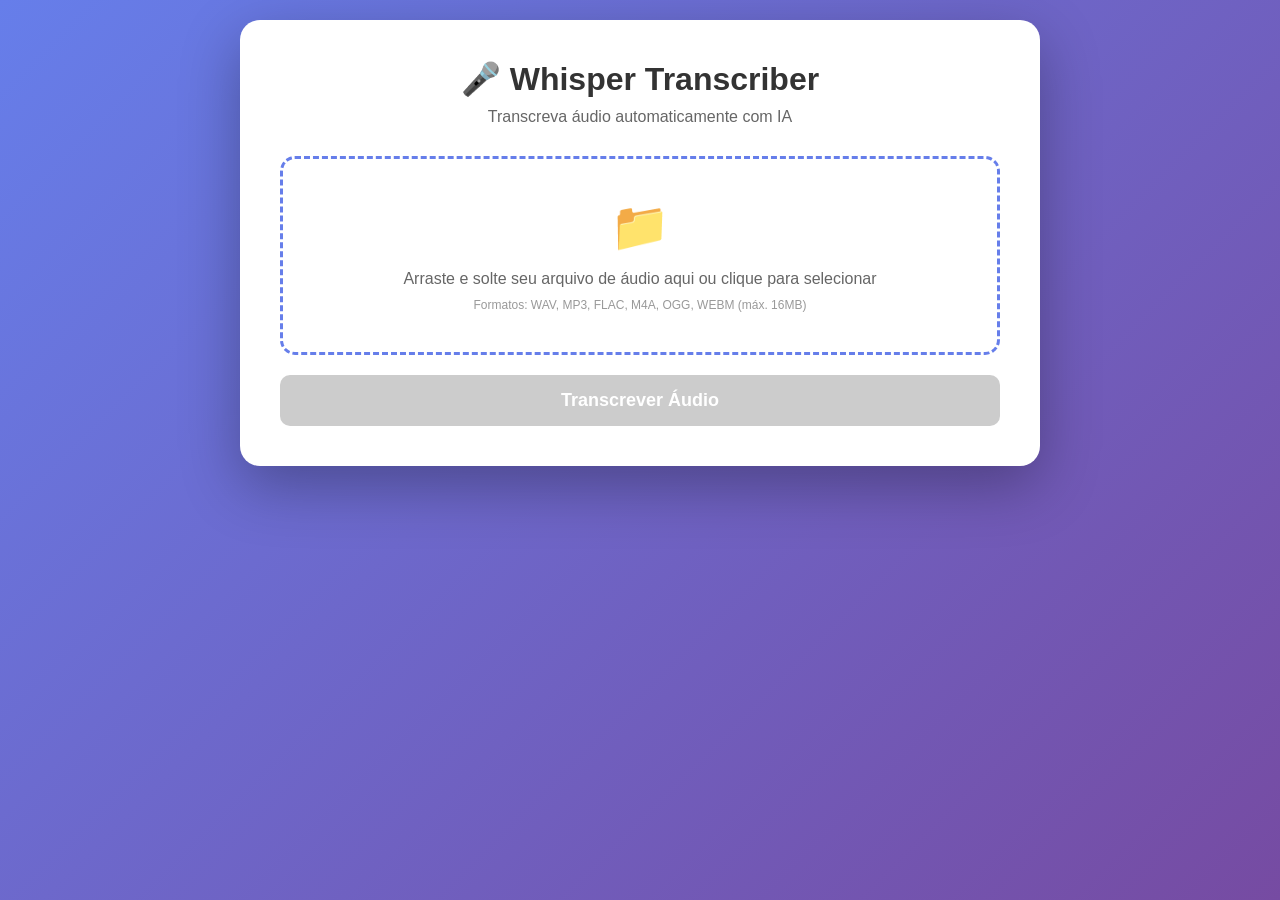
<file: templates/index.html>
<!DOCTYPE html>
<html lang="pt-BR">
<head>
    <meta charset="UTF-8">
    <meta name="viewport" content="width=device-width, initial-scale=1.0">
    <title>Whisper Transcriber</title>
    <style>
        * {
            margin: 0;
            padding: 0;
            box-sizing: border-box;
        }
        body {
            font-family: 'Segoe UI', Tahoma, Geneva, Verdana, sans-serif;
            background: linear-gradient(135deg, #667eea 0%, #764ba2 100%);
            min-height: 100vh;
            padding: 20px;
        }
        .container {
            max-width: 800px;
            margin: 0 auto;
            background: white;
            border-radius: 20px;
            padding: 40px;
            box-shadow: 0 20px 60px rgba(0,0,0,0.3);
        }
        h1 {
            color: #333;
            text-align: center;
            margin-bottom: 10px;
        }
        .subtitle {
            text-align: center;
            color: #666;
            margin-bottom: 30px;
        }
        .upload-area {
            border: 3px dashed #667eea;
            border-radius: 15px;
            padding: 40px;
            text-align: center;
            cursor: pointer;
            transition: all 0.3s;
            margin-bottom: 20px;
        }
        .upload-area:hover {
            background: #f0f4ff;
            border-color: #764ba2;
        }
        .upload-area.dragover {
            background: #e0e7ff;
            border-color: #764ba2;
        }
        .upload-icon {
            font-size: 48px;
            color: #667eea;
            margin-bottom: 15px;
        }
        .upload-text {
            color: #666;
            font-size: 16px;
        }
        #fileInput {
            display: none;
        }
        .file-info {
            background: #f0f4ff;
            padding: 15px;
            border-radius: 10px;
            margin-bottom: 20px;
            display: none;
        }
        .file-info.show {
            display: block;
        }
        .transcribe-btn {
            width: 100%;
            padding: 15px;
            background: linear-gradient(135deg, #667eea 0%, #764ba2 100%);
            color: white;
            border: none;
            border-radius: 10px;
            font-size: 18px;
            font-weight: bold;
            cursor: pointer;
            transition: all 0.3s;
        }
        .transcribe-btn:hover {
            transform: translateY(-2px);
            box-shadow: 0 10px 20px rgba(102, 126, 234, 0.4);
        }
        .transcribe-btn:disabled {
            background: #ccc;
            cursor: not-allowed;
            transform: none;
        }
        .result-area {
            margin-top: 30px;
            display: none;
        }
        .result-area.show {
            display: block;
        }
        .result-box {
            background: #f9f9f9;
            border: 2px solid #e0e0e0;
            border-radius: 10px;
            padding: 20px;
            margin-top: 15px;
        }
        .result-label {
            font-weight: bold;
            color: #333;
            margin-bottom: 10px;
        }
        .result-text {
            color: #555;
            line-height: 1.6;
            white-space: pre-wrap;
        }
        .language-badge {
            display: inline-block;
            background: #667eea;
            color: white;
            padding: 5px 15px;
            border-radius: 20px;
            font-size: 14px;
            margin-top: 10px;
        }
        .loading {
            text-align: center;
            padding: 20px;
            display: none;
        }
        .loading.show {
            display: block;
        }
        .spinner {
            border: 4px solid #f3f3f3;
            border-top: 4px solid #667eea;
            border-radius: 50%;
            width: 40px;
            height: 40px;
            animation: spin 1s linear infinite;
            margin: 0 auto 15px;
        }
        @keyframes spin {
            0% { transform: rotate(0deg); }
            100% { transform: rotate(360deg); }
        }
        .error {
            background: #fee;
            border: 2px solid #fcc;
            border-radius: 10px;
            padding: 15px;
            color: #c33;
            margin-top: 15px;
            display: none;
        }
        .error.show {
            display: block;
        }
    </style>
</head>
<body>
    <div class="container">
        <h1>🎤 Whisper Transcriber</h1>
        <p class="subtitle">Transcreva áudio automaticamente com IA</p>
        
        <div class="upload-area" id="uploadArea">
            <div class="upload-icon">📁</div>
            <p class="upload-text">Arraste e solte seu arquivo de áudio aqui ou clique para selecionar</p>
            <p style="font-size: 12px; color: #999; margin-top: 10px;">Formatos: WAV, MP3, FLAC, M4A, OGG, WEBM (máx. 16MB)</p>
        </div>
        <input type="file" id="fileInput" accept=".wav,.mp3,.flac,.m4a,.ogg,.webm">
        
        <div class="file-info" id="fileInfo">
            <strong>Arquivo selecionado:</strong> <span id="fileName"></span>
        </div>
        
        <button class="transcribe-btn" id="transcribeBtn" disabled>Transcrever Áudio</button>
        
        <div class="loading" id="loading">
            <div class="spinner"></div>
            <p>Processando áudio... Isso pode levar alguns segundos.</p>
        </div>
        
        <div class="error" id="error"></div>
        
        <div class="result-area" id="resultArea">
            <div class="result-label">Transcrição:</div>
            <div class="result-box">
                <p class="result-text" id="transcription"></p>
                <span class="language-badge" id="language"></span>
            </div>
        </div>
    </div>

    <script>
        const uploadArea = document.getElementById('uploadArea');
        const fileInput = document.getElementById('fileInput');
        const fileInfo = document.getElementById('fileInfo');
        const fileName = document.getElementById('fileName');
        const transcribeBtn = document.getElementById('transcribeBtn');
        const loading = document.getElementById('loading');
        const resultArea = document.getElementById('resultArea');
        const transcription = document.getElementById('transcription');
        const language = document.getElementById('language');
        const error = document.getElementById('error');

        uploadArea.addEventListener('click', () => fileInput.click());
        
        uploadArea.addEventListener('dragover', (e) => {
            e.preventDefault();
            uploadArea.classList.add('dragover');
        });
        
        uploadArea.addEventListener('dragleave', () => {
            uploadArea.classList.remove('dragover');
        });
        
        uploadArea.addEventListener('drop', (e) => {
            e.preventDefault();
            uploadArea.classList.remove('dragover');
            const files = e.dataTransfer.files;
            if (files.length > 0) {
                handleFile(files[0]);
            }
        });
        
        fileInput.addEventListener('change', (e) => {
            if (e.target.files.length > 0) {
                handleFile(e.target.files[0]);
            }
        });

        let selectedFile = null;

        function handleFile(file) {
            const validTypes = ['audio/wav', 'audio/mpeg', 'audio/flac', 'audio/mp4', 'audio/ogg', 'audio/webm'];
            const validExtensions = ['.wav', '.mp3', '.flac', '.m4a', '.ogg', '.webm'];
            
            const extension = '.' + file.name.split('.').pop().toLowerCase();
            
            if (!validExtensions.includes(extension)) {
                showError('Formato de arquivo não suportado. Use: WAV, MP3, FLAC, M4A, OGG ou WEBM');
                return;
            }
            
            if (file.size > 16 * 1024 * 1024) {
                showError('Arquivo muito grande. Máximo: 16MB');
                return;
            }
            
            selectedFile = file;
            fileName.textContent = file.name;
            fileInfo.classList.add('show');
            transcribeBtn.disabled = false;
            hideError();
            hideResult();
        }

        transcribeBtn.addEventListener('click', async () => {
            if (!selectedFile) return;
            
            const formData = new FormData();
            formData.append('audio', selectedFile);
            
            transcribeBtn.disabled = true;
            loading.classList.add('show');
            hideError();
            hideResult();
            
            try {
                const response = await fetch('/transcribe', {
                    method: 'POST',
                    body: formData
                });
                
                const data = await response.json();
                
                if (response.ok) {
                    transcription.textContent = data.text;
                    language.textContent = 'Idioma: ' + (data.language || 'desconhecido');
                    resultArea.classList.add('show');
                } else {
                    showError(data.error || 'Erro ao transcrever áudio');
                }
            } catch (err) {
                showError('Erro de conexão: ' + err.message);
            } finally {
                loading.classList.remove('show');
                transcribeBtn.disabled = false;
            }
        });

        function showError(message) {
            error.textContent = message;
            error.classList.add('show');
        }

        function hideError() {
            error.classList.remove('show');
        }

        function hideResult() {
            resultArea.classList.remove('show');
        }
    </script>
</body>
</html>
</file>
